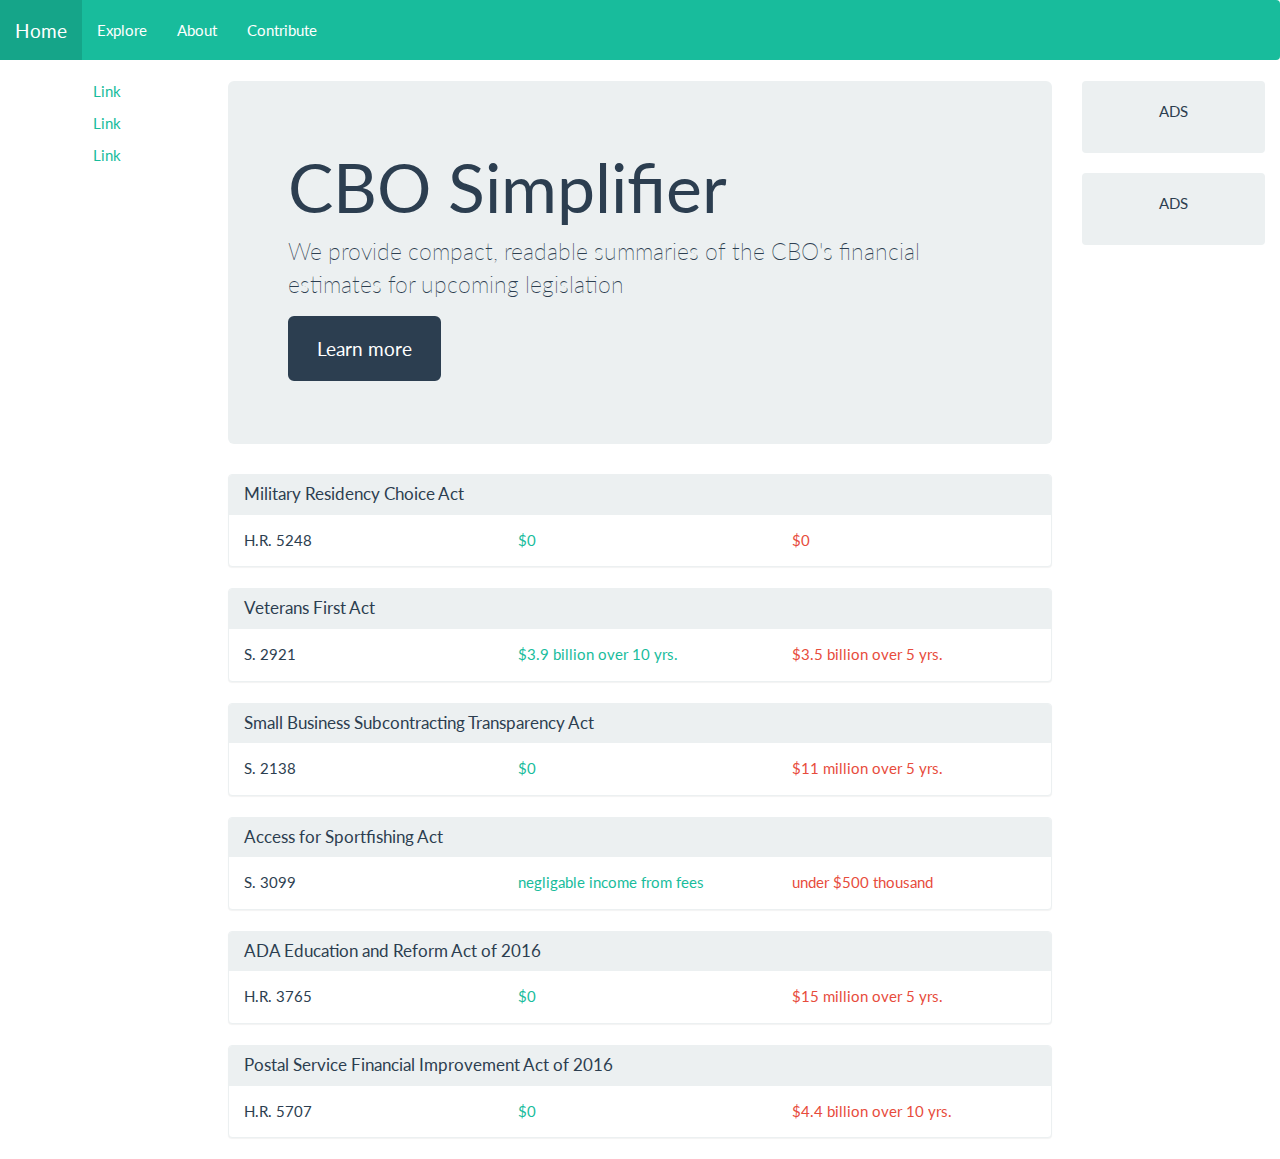
<file: index.html>
<!DOCTYPE html>
<html lang="en">

<head>
    <meta charset="utf-8">
    <meta http-equiv="X-UA-Compatible" content="IE=edge">
    <meta name="viewport" content="width=device-width, initial-scale=1">
    <!-- The above 3 meta tags *must* come first in the head; any other head content must come *after* these tags -->
    <title>CBO Simplifier</title>
    <!-- Bootstrap -->
    <link href="css/bootstrap-flatly.css" rel="stylesheet">
    <!-- HTML5 shim and Respond.js for IE8 support of HTML5 elements and media queries -->
    <!-- WARNING: Respond.js doesn't work if you view the page via file:// -->
    <style>
    .affix {
        top: 0;
        width: 100%;
        z-index: 10000;
     }

    .affix + .container-fluid {
        padding-top: 70px;
    }
    </style>
</head>

<body>

    <nav class="navbar navbar-inverse" data-spy="affix" data-offset-top="0">
        <div class="container-fluid">
            <ul class="nav navbar-nav">
                <li class="active"><a class="navbar-brand" href="index.html">Home</a></li>
                <li><a href="explore.html">Explore</a></li>
                <li><a href="about.html">About</a></li>
                <li><a href="contribute.html">Contribute</a></li>
            </ul>
        </div>
    </nav>

    <div class="container-fluid text-center">
        <div class="row content">

            <div class="col-sm-2 sidenav">
                <p><a href="#">Link</a></p>
                <p><a href="#">Link</a></p>
                <p><a href="#">Link</a></p>
            </div>


            <div class="col-sm-8 text-left">
                <div class="jumbotron">
                    <h1>CBO Simplifier</h1>
                    <p>We provide compact, readable summaries of the CBO's financial estimates for upcoming legislation </p>
                    <p><a class="btn btn-primary btn-lg" href="about.html" role="button">Learn more</a></p>
                </div>

                <div class="panel panel-default">
                    <div class="panel-heading">
                        <h3 class="panel-title">Military Residency Choice Act</h3>
                    </div>
                    <div class="panel-body row">
                        <div class="col-md-4">
                            H.R. 5248
                        </div>
                        <div class="col-md-4 text-success">
                            $0
                        </div>
                        <div class="col-md-4 text-danger">
                            $0
                        </div>
                    </div>
                </div>

                <div class="panel panel-default">
                    <div class="panel-heading">
                        <h3 class="panel-title">Veterans First Act</h3>
                    </div>
                    <div class="panel-body row">
                        <div class="col-md-4">
                            S. 2921
                        </div>
                        <div class="col-md-4 text-success">
                            $3.9 billion over 10 yrs.
                        </div>
                        <div class="col-md-4 text-danger">
                            $3.5 billion over 5 yrs.
                        </div>
                    </div>
                </div>

                <div class="panel panel-default">
                    <div class="panel-heading">
                        <h3 class="panel-title">Small Business Subcontracting Transparency Act</h3>
                    </div>
                    <div class="panel-body row">
                        <div class="col-md-4">
                            S. 2138
                        </div>
                        <div class="col-md-4 text-success">
                            $0
                        </div>
                        <div class="col-md-4 text-danger">
                            $11 million over 5 yrs.
                        </div>
                    </div>
                </div>

                <div class="panel panel-default">
                    <div class="panel-heading">
                        <h3 class="panel-title">Access for Sportfishing Act</h3>
                    </div>
                    <div class="panel-body row">
                        <div class="col-md-4">
                            S. 3099
                        </div>
                        <div class="col-md-4 text-success">
                            negligable income from fees
                        </div>
                        <div class="col-md-4 text-danger">
                            under $500 thousand
                        </div>
                    </div>
                </div>

                <div class="panel panel-default">
                    <div class="panel-heading">
                        <h3 class="panel-title">ADA Education and Reform Act of 2016</h3>
                    </div>
                    <div class="panel-body row">
                        <div class="col-md-4">
                            H.R. 3765
                        </div>
                        <div class="col-md-4 text-success">
                            $0
                        </div>
                        <div class="col-md-4 text-danger">
                            $15 million over 5 yrs.
                        </div>
                    </div>
                </div>

                <div class="panel panel-default">
                    <div class="panel-heading">
                        <h3 class="panel-title">Postal Service Financial Improvement Act of 2016</h3>
                    </div>
                    <div class="panel-body row">
                        <div class="col-md-4">
                            H.R. 5707
                        </div>
                        <div class="col-md-4 text-success">
                            $0
                        </div>
                        <div class="col-md-4 text-danger">
                            $4.4 billion over 10 yrs.
                        </div>
                    </div>
                </div>
            </div>

            <div class="col-sm-2 sidenav">
                <div class="well">
                    <p>ADS</p>
                </div>
                <div class="well">
                    <p>ADS</p>
                </div>
            </div>
        </div>
    </div>
    <!-- jQuery (necessary for Bootstrap's JavaScript plugins) -->
    <script src="https://ajax.googleapis.com/ajax/libs/jquery/1.12.4/jquery.min.js"></script>
    <!-- Include all compiled plugins (below), or include individual files as needed -->
    <script src="js/bootstrap.min.js"></script>
</body>

</html>
</file>
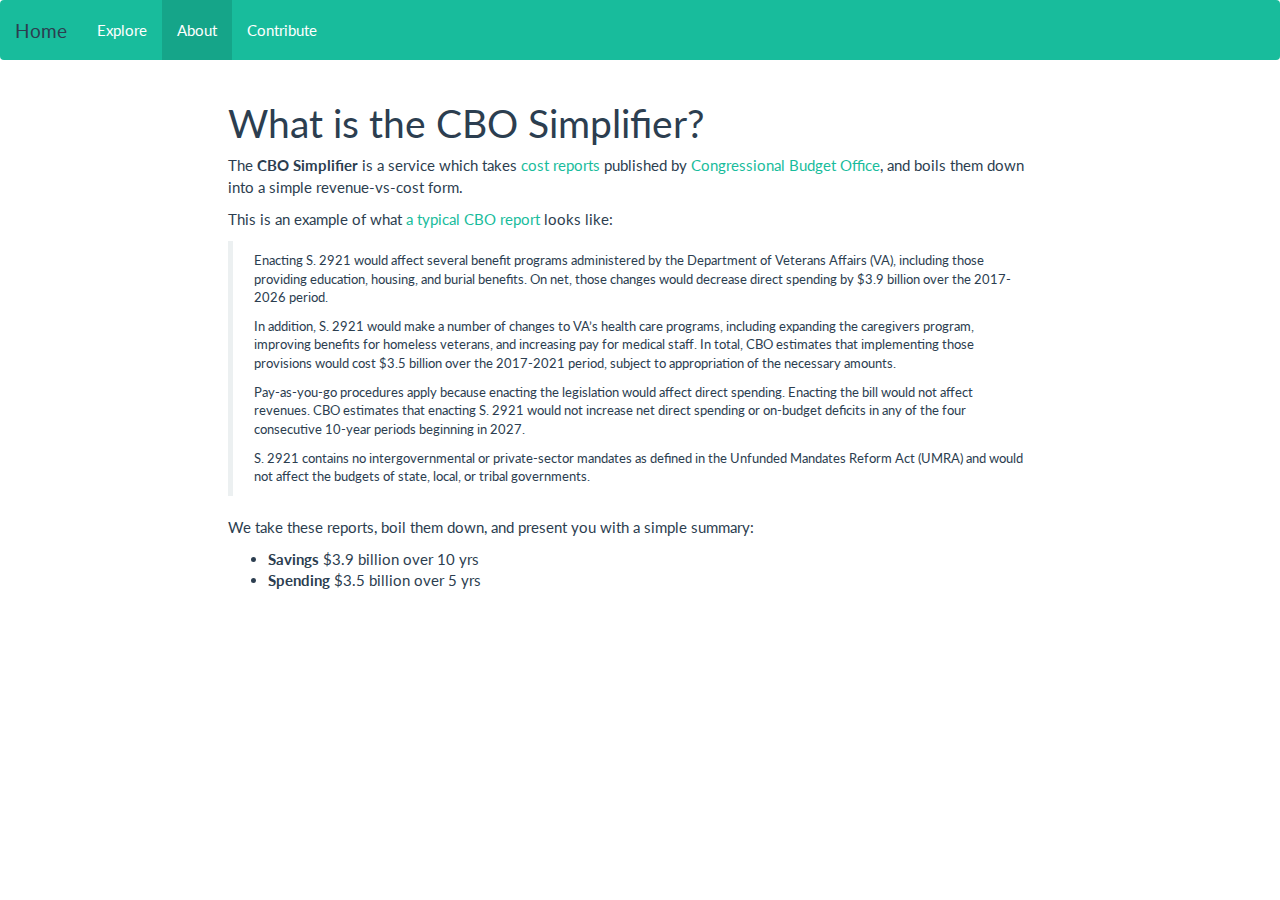
<file: about.html>
<!DOCTYPE html>
<html lang="en">

    <head>
        <meta charset="utf-8">
        <meta http-equiv="X-UA-Compatible" content="IE=edge">
        <meta name="viewport" content="width=device-width, initial-scale=1">
        <!-- The above 3 meta tags *must* come first in the head; any other head content must come *after* these tags -->
        <title>CBO Simplifier</title>
        <!-- Bootstrap -->
        <link href="css/bootstrap-flatly.css" rel="stylesheet">
        <!-- HTML5 shim and Respond.js for IE8 support of HTML5 elements and media queries -->
        <!-- WARNING: Respond.js doesn't work if you view the page via file:// -->
        <style>
         .affix {
             top: 0;
             width: 100%;
             z-index: 10000;
         }

         .affix + .container-fluid {
             padding-top: 70px;
         }
        </style>
    </head>

    <body>

        <nav class="navbar navbar-inverse" data-spy="affix" data-offset-top="0">
            <div class="container-fluid">
                <ul class="nav navbar-nav">
                    <li><a class="navbar-brand" href="index.html">Home</a></li>
                    <li><a href="explore.html">Explore</a></li>
                    <li class="active"><a href="about.html">About</a></li>
                    <li><a href="contribute.html">Contribute</a></li>
                </ul>
            </div>
        </nav>

        <div class="container-fluid">
            <div class="row content">
                <div class="col-md-2"></div>

                <div class="col-md-8">
                    <h1>What is the CBO Simplifier?</h1>
                    <p>
                        The <strong>CBO Simplifier</strong> is a service which takes <a href="https://www.cbo.gov/cost-estimates">cost reports</a>
                        published by <a href="https://www.cbo.gov/">Congressional Budget Office</a>, and boils them
                        down into a simple revenue-vs-cost form.
                    </p>
                    <p>
                        This is an example of what <a href="https://www.cbo.gov/publication/52133">a typical CBO report</a> looks like:
                    </p>
                    <blockquote class="small">
                        <p>
                            Enacting S. 2921 would affect several benefit programs administered by the
                            Department of Veterans Affairs (VA), including those providing education,
                            housing, and burial benefits. On net, those changes would decrease direct
                            spending by $3.9 billion over the 2017-2026 period.
                        </p>

                        <p>
                            In addition, S. 2921 would make a number of changes to VA’s health care
                            programs, including expanding the caregivers program, improving benefits for
                            homeless veterans, and increasing pay for medical staff. In total, CBO estimates
                            that implementing those provisions would cost $3.5 billion over the 2017-2021
                            period, subject to appropriation of the necessary amounts.
                        </p>

                        <p>
                            Pay-as-you-go procedures apply because enacting the legislation would affect
                            direct spending. Enacting the bill would not affect revenues. CBO estimates that
                            enacting S. 2921 would not increase net direct spending or on-budget deficits in
                            any of the four consecutive 10-year periods beginning in 2027.
                        </p>

                        <p>
                            S. 2921 contains no intergovernmental or private-sector mandates as defined in
                            the Unfunded Mandates Reform Act (UMRA) and would not affect the budgets of
                            state, local, or tribal governments.
                        </p>
                    </blockquote>
                    <p>
                        We take these reports, boil them down, and present you with a simple summary:
                    </p>
                    <ul>
                        <li><strong>Savings</strong> $3.9 billion over 10 yrs</li>
                        <li><strong>Spending</strong> $3.5 billion over 5 yrs</li>
                    </ul>
                </div>

                <div class="col-md-2"></div>
            </div>
        </div>
        <!-- jQuery (necessary for Bootstrap's JavaScript plugins) -->
        <script src="https://ajax.googleapis.com/ajax/libs/jquery/1.12.4/jquery.min.js"></script>
        <!-- Include all compiled plugins (below), or include individual files as needed -->
        <script src="js/bootstrap.min.js"></script>
    </body>

</html>
</file>
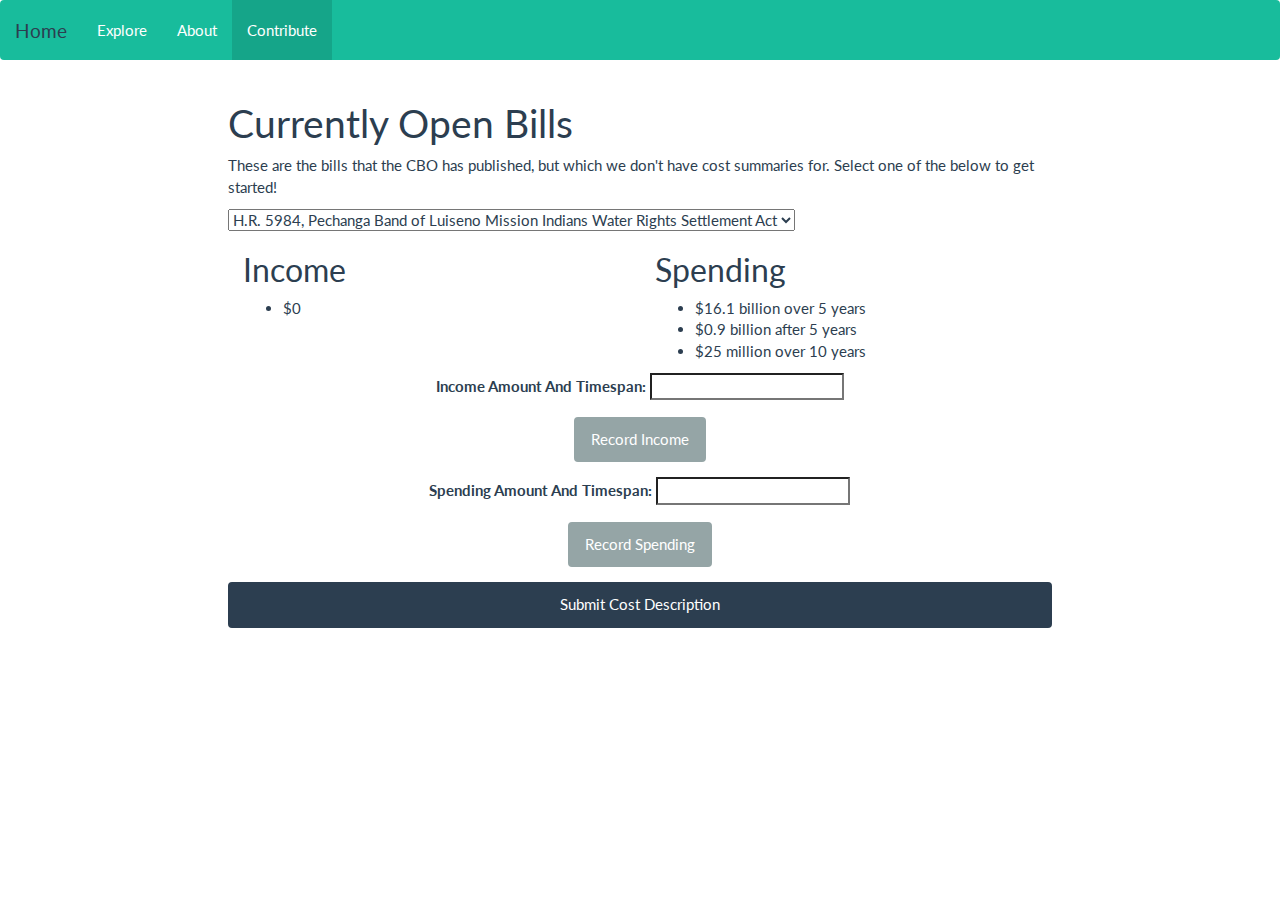
<file: contribute.html>
<!DOCTYPE html>
<html lang="en">

<head>
    <meta charset="utf-8">
    <meta http-equiv="X-UA-Compatible" content="IE=edge">
    <meta name="viewport" content="width=device-width, initial-scale=1">
    <!-- The above 3 meta tags *must* come first in the head; any other head content must come *after* these tags -->
    <title>CBO Simplifier</title>
    <!-- Bootstrap -->
    <link href="css/bootstrap-flatly.css" rel="stylesheet">
    <!-- HTML5 shim and Respond.js for IE8 support of HTML5 elements and media queries -->
    <!-- WARNING: Respond.js doesn't work if you view the page via file:// -->
    <style>
    .affix {
        top: 0;
        width: 100%;
        z-index: 10000;
     }

    .affix + .container-fluid {
        padding-top: 70px;
    }
    </style>
</head>

<body>

    <nav class="navbar navbar-inverse" data-spy="affix" data-offset-top="0">
        <div class="container-fluid">
            <ul class="nav navbar-nav">
                <li><a class="navbar-brand" href="index.html">Home</a></li>
                <li><a href="explore.html">Explore</a></li>
                <li><a href="about.html">About</a></li>
                <li class="active"><a href="contribute.html">Contribute</a></li>
            </ul>
        </div>
    </nav>

    <div class="container-fluid">
        <div class="row content">
            <div class="col-md-2"></div>

            <div class="col-md-8">
                <h1> Currently Open Bills </h1>
                <p>
                    These are the bills that the CBO has published, but which we
                    don't have cost summaries for. Select one of the below to get
                    started!
                </p>

                <form>
                    <select id="contrib-bill">
                        <option value="1">
                            <a href="https://www.cbo.gov/publication/52148">S. 3084, American Innovation and Competitiveness Act</a>
                        </option>
                        <option value="2" selected>
                            <a href="https://www.cbo.gov/publication/52146">H.R. 5984, Pechanga Band of Luiseno Mission Indians Water Rights Settlement Act</a>
                        </option>
                    </select>

                    <div class="container-fluid">
                        <div class="row">
                            <div class="col-md-6">
                                <h2>Income</h2>
                                <ul>
                                    <li>$0</li>
                                </ul>
                            </div>
                            <div class="col-md-6">
                                <h2>Spending</h2>
                                <ul>
                                    <li>$16.1 billion over 5 years</li>
                                    <li>$0.9 billion after 5 years</li>
                                    <li>$25 million over 10 years</li>
                                </ul>
                            </div>
                        </div>
                    </div>

                    <div class="form-group text-center">
                        <label for="contrib-income">Income Amount And Timespan:</label>
                        <input type="text">
                    </div>

                    <div class="form-group text-center">
                        <button id="contrib-add-income" class="btn btn-default">Record Income</button>
                    </div>

                    <div class="form-group text-center">
                        <label for="contrib-spending">Spending Amount And Timespan:</label>
                        <input type="text">
                    </div>

                    <div class="form-group text-center">
                        <button id="contrib-add-spending" class="btn btn-default">Record Spending</button>
                    </div>

                    <div class="form-group text-center">
                        <button id="contrib-submit" class="btn btn-primary btn-block"> Submit Cost Description </button>
                    </div>
                </form>
            </div>

            <div class="col-md-2"></div>
        </div>
    </div>
    <!-- jQuery (necessary for Bootstrap's JavaScript plugins) -->
    <script src="https://ajax.googleapis.com/ajax/libs/jquery/1.12.4/jquery.min.js"></script>
    <!-- Include all compiled plugins (below), or include individual files as needed -->
    <script src="js/bootstrap.min.js"></script>
</body>

</html>
</file>
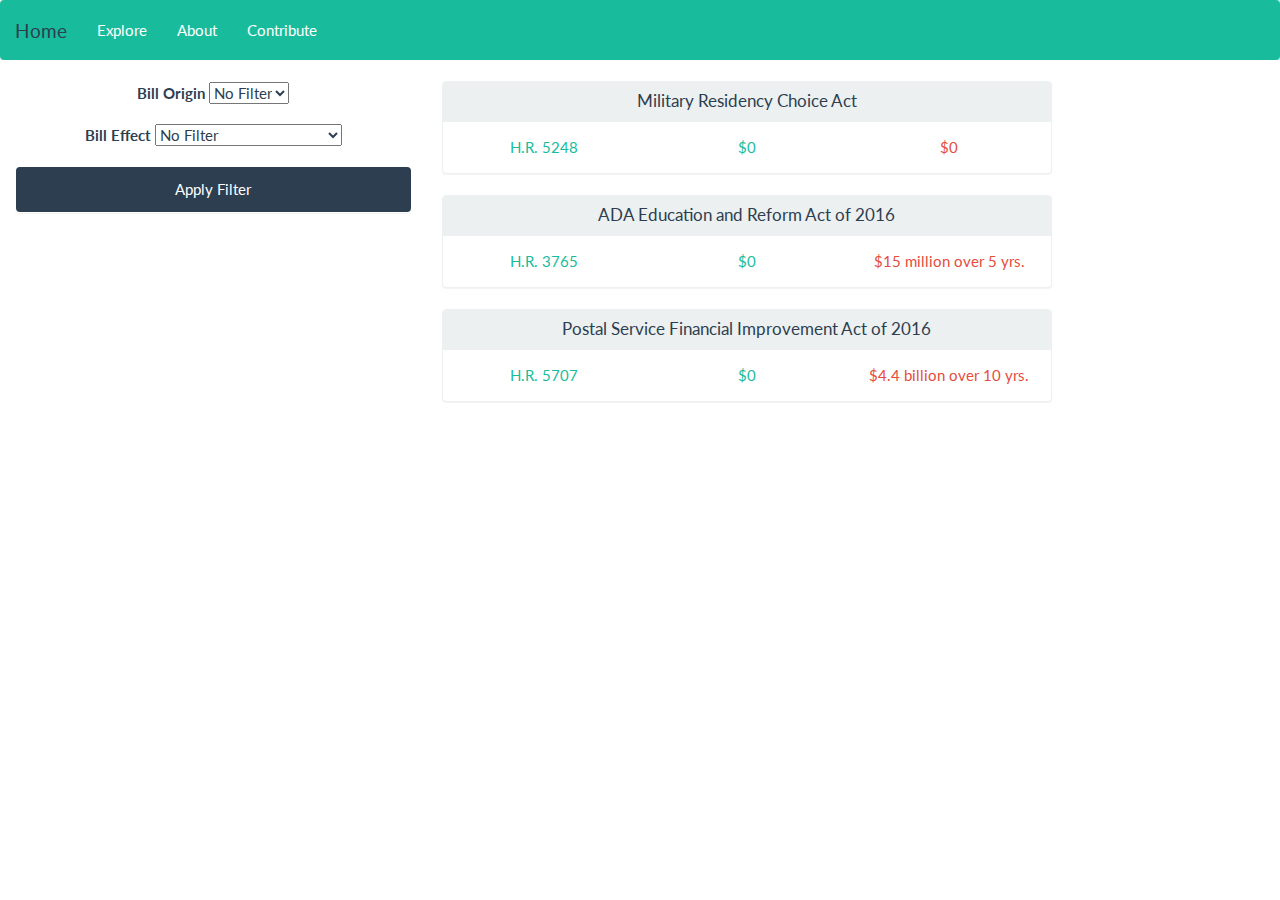
<file: explore.html>
<!DOCTYPE html>
<html lang="en">

<head>
    <meta charset="utf-8">
    <meta http-equiv="X-UA-Compatible" content="IE=edge">
    <meta name="viewport" content="width=device-width, initial-scale=1">
    <!-- The above 3 meta tags *must* come first in the head; any other head content must come *after* these tags -->
    <title>CBO Simplifier</title>
    <!-- Bootstrap -->
    <link href="css/bootstrap-flatly.css" rel="stylesheet">
    <!-- HTML5 shim and Respond.js for IE8 support of HTML5 elements and media queries -->
    <!-- WARNING: Respond.js doesn't work if you view the page via file:// -->
    <style>
    .affix {
        top: 0;
        width: 100%;
        z-index: 10000;
     }

    .affix + .container-fluid {
        padding-top: 70px;
    }
    </style>
</head>

<body>

    <nav class="navbar navbar-inverse" data-spy="affix" data-offset-top="0">
        <div class="container-fluid">
            <ul class="nav navbar-nav">
                <li><a class="navbar-brand" href="index.html">Home</a></li>
                <li><a href="explore.html">Explore</a></li>
                <li><a href="about.html">About</a></li>
                <li><a href="contribute.html">Contribute</a></li>
            </ul>
        </div>
    </nav>

    <div class="container-fluid text-center">
        <div class="row content">
            <div class="col-md-4">
                <div class="panel">
                    <form class="form-horizontal">
                        <div class="form-group">
                            <label for="bill-origin">Bill Origin</label>
                            <select id="bill-origin">
                                <option value="none">No Filter</option>
                                <option value="house">House</option>
                                <option value="senate">Senate</option>
                            </select>
                        </div>

                        <div class="form-group">
                            <label for="bill-balance">Bill Effect</label>
                            <select id="bill-balance">
                                <option value="none">No Filter</option>
                                <option value="deficit">Deficit (Cost &gt; Revenue)</option>
                                <option value="neutral">Neutral (Cost = Revenue)</option>
                                <option value="surplus">Surplus (Cost &lt; Revenue)</option>
                            </select>
                        </div>
                    </form>

                    <button id="apply-filter" class="btn btn-primary btn-block">Apply Filter</button>
                </div>
            </div>
            <div class="col-md-6">
                <div class="panel panel-default">
                    <div class="panel-heading">
                        <h3 class="panel-title">Military Residency Choice Act</h3>
                    </div>
                    <div class="panel-body row">
                        <div class="col-md-4">
                            <a href="https://www.cbo.gov/publication/52135">H.R. 5248</a>
                        </div>
                        <div class="col-md-4 text-success">
                            $0
                        </div>
                        <div class="col-md-4 text-danger">
                            $0
                        </div>
                    </div>
                </div>
                <div class="panel panel-default">
                    <div class="panel-heading">
                        <h3 class="panel-title">ADA Education and Reform Act of 2016</h3>
                    </div>
                    <div class="panel-body row">
                        <div class="col-md-4">
                            <a href="https://www.cbo.gov/publication/52131">H.R. 3765</a>
                        </div>
                        <div class="col-md-4 text-success">
                            $0
                        </div>
                        <div class="col-md-4 text-danger">
                            $15 million over 5 yrs.
                        </div>
                    </div>
                </div>
                <div class="panel panel-default">
                    <div class="panel-heading">
                        <h3 class="panel-title">Postal Service Financial Improvement Act of 2016</h3>
                    </div>
                    <div class="panel-body row">
                        <div class="col-md-4">
                            <a href="https://www.cbo.gov/publication/52130">H.R. 5707</a>
                        </div>
                        <div class="col-md-4 text-success">
                            $0
                        </div>
                        <div class="col-md-4 text-danger">
                            $4.4 billion over 10 yrs.
                        </div>
                    </div>
                </div>
            </div>
        </div>
    </div>
    <!-- jQuery (necessary for Bootstrap's JavaScript plugins) -->
    <script src="https://ajax.googleapis.com/ajax/libs/jquery/1.12.4/jquery.min.js"></script>
    <!-- Include all compiled plugins (below), or include individual files as needed -->
    <script src="js/bootstrap.min.js"></script>
</body>

</html>
</file>
